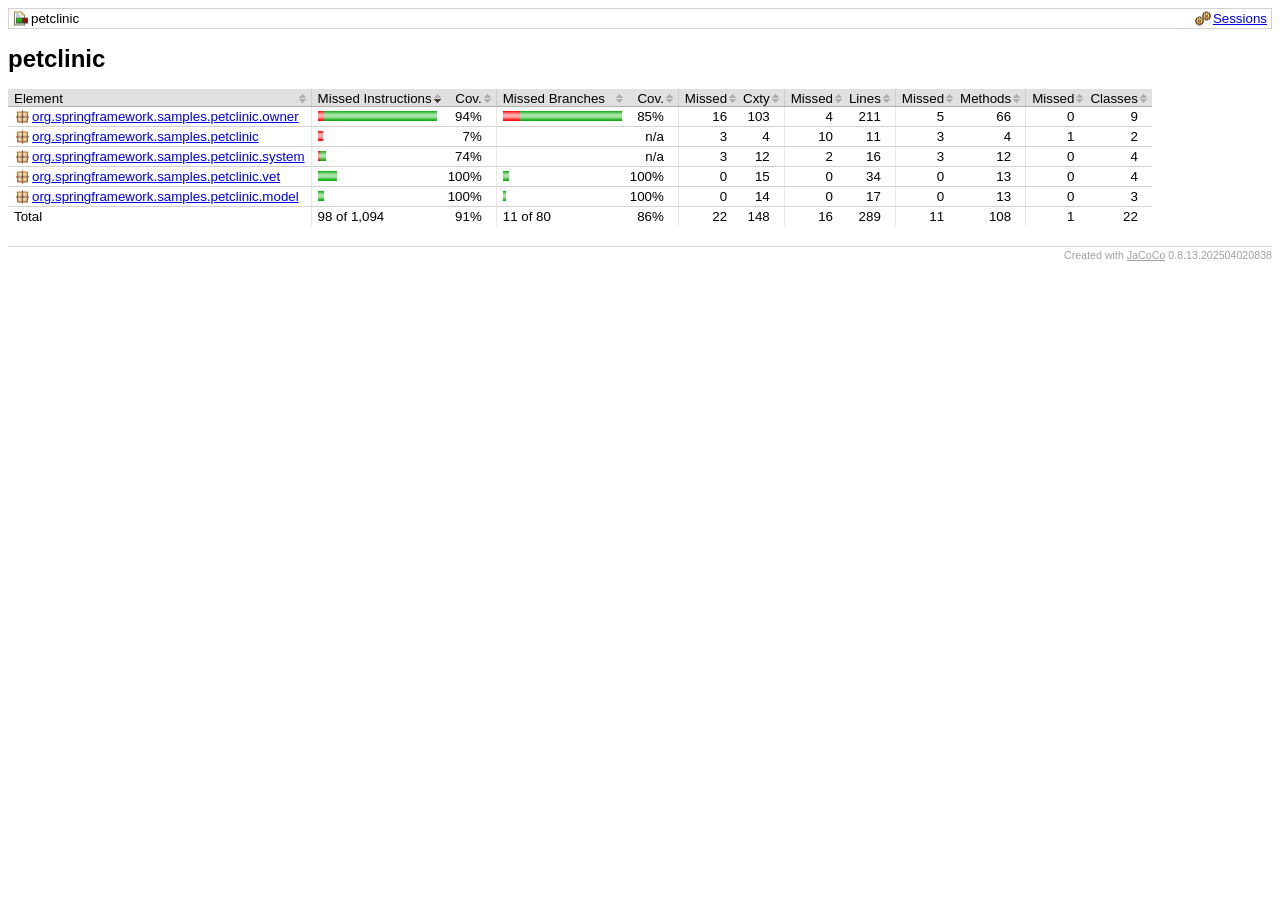
<file: Assignment_05/spring-petclinic/target/site/jacoco/index.html>
<?xml version="1.0" encoding="UTF-8"?><!DOCTYPE html PUBLIC "-//W3C//DTD XHTML 1.0 Strict//EN" "http://www.w3.org/TR/xhtml1/DTD/xhtml1-strict.dtd"><html xmlns="http://www.w3.org/1999/xhtml" lang="en"><head><meta http-equiv="Content-Type" content="text/html;charset=UTF-8"/><link rel="stylesheet" href="jacoco-resources/report.css" type="text/css"/><link rel="shortcut icon" href="jacoco-resources/report.gif" type="image/gif"/><title>petclinic</title><script type="text/javascript" src="jacoco-resources/sort.js"></script></head><body onload="initialSort(['breadcrumb', 'coveragetable'])"><div class="breadcrumb" id="breadcrumb"><span class="info"><a href="jacoco-sessions.html" class="el_session">Sessions</a></span><span class="el_report">petclinic</span></div><h1>petclinic</h1><table class="coverage" cellspacing="0" id="coveragetable"><thead><tr><td class="sortable" id="a" onclick="toggleSort(this)">Element</td><td class="down sortable bar" id="b" onclick="toggleSort(this)">Missed Instructions</td><td class="sortable ctr2" id="c" onclick="toggleSort(this)">Cov.</td><td class="sortable bar" id="d" onclick="toggleSort(this)">Missed Branches</td><td class="sortable ctr2" id="e" onclick="toggleSort(this)">Cov.</td><td class="sortable ctr1" id="f" onclick="toggleSort(this)">Missed</td><td class="sortable ctr2" id="g" onclick="toggleSort(this)">Cxty</td><td class="sortable ctr1" id="h" onclick="toggleSort(this)">Missed</td><td class="sortable ctr2" id="i" onclick="toggleSort(this)">Lines</td><td class="sortable ctr1" id="j" onclick="toggleSort(this)">Missed</td><td class="sortable ctr2" id="k" onclick="toggleSort(this)">Methods</td><td class="sortable ctr1" id="l" onclick="toggleSort(this)">Missed</td><td class="sortable ctr2" id="m" onclick="toggleSort(this)">Classes</td></tr></thead><tfoot><tr><td>Total</td><td class="bar">98 of 1,094</td><td class="ctr2">91%</td><td class="bar">11 of 80</td><td class="ctr2">86%</td><td class="ctr1">22</td><td class="ctr2">148</td><td class="ctr1">16</td><td class="ctr2">289</td><td class="ctr1">11</td><td class="ctr2">108</td><td class="ctr1">1</td><td class="ctr2">22</td></tr></tfoot><tbody><tr><td id="a2"><a href="org.springframework.samples.petclinic.owner/index.html" class="el_package">org.springframework.samples.petclinic.owner</a></td><td class="bar" id="b0"><img src="jacoco-resources/redbar.gif" width="6" height="10" title="44" alt="44"/><img src="jacoco-resources/greenbar.gif" width="113" height="10" title="769" alt="769"/></td><td class="ctr2" id="c2">94%</td><td class="bar" id="d0"><img src="jacoco-resources/redbar.gif" width="17" height="10" title="11" alt="11"/><img src="jacoco-resources/greenbar.gif" width="102" height="10" title="63" alt="63"/></td><td class="ctr2" id="e2">85%</td><td class="ctr1" id="f0">16</td><td class="ctr2" id="g0">103</td><td class="ctr1" id="h1">4</td><td class="ctr2" id="i0">211</td><td class="ctr1" id="j0">5</td><td class="ctr2" id="k0">66</td><td class="ctr1" id="l1">0</td><td class="ctr2" id="m0">9</td></tr><tr><td id="a0"><a href="org.springframework.samples.petclinic/index.html" class="el_package">org.springframework.samples.petclinic</a></td><td class="bar" id="b1"><img src="jacoco-resources/redbar.gif" width="5" height="10" title="39" alt="39"/></td><td class="ctr2" id="c4">7%</td><td class="bar" id="d3"/><td class="ctr2" id="e3">n/a</td><td class="ctr1" id="f1">3</td><td class="ctr2" id="g4">4</td><td class="ctr1" id="h0">10</td><td class="ctr2" id="i4">11</td><td class="ctr1" id="j1">3</td><td class="ctr2" id="k4">4</td><td class="ctr1" id="l0">1</td><td class="ctr2" id="m4">2</td></tr><tr><td id="a3"><a href="org.springframework.samples.petclinic.system/index.html" class="el_package">org.springframework.samples.petclinic.system</a></td><td class="bar" id="b2"><img src="jacoco-resources/redbar.gif" width="2" height="10" title="15" alt="15"/><img src="jacoco-resources/greenbar.gif" width="6" height="10" title="44" alt="44"/></td><td class="ctr2" id="c3">74%</td><td class="bar" id="d4"/><td class="ctr2" id="e4">n/a</td><td class="ctr1" id="f2">3</td><td class="ctr2" id="g3">12</td><td class="ctr1" id="h2">2</td><td class="ctr2" id="i3">16</td><td class="ctr1" id="j2">3</td><td class="ctr2" id="k3">12</td><td class="ctr1" id="l2">0</td><td class="ctr2" id="m1">4</td></tr><tr><td id="a4"><a href="org.springframework.samples.petclinic.vet/index.html" class="el_package">org.springframework.samples.petclinic.vet</a></td><td class="bar" id="b3"><img src="jacoco-resources/greenbar.gif" width="19" height="10" title="133" alt="133"/></td><td class="ctr2" id="c0">100%</td><td class="bar" id="d1"><img src="jacoco-resources/greenbar.gif" width="6" height="10" title="4" alt="4"/></td><td class="ctr2" id="e0">100%</td><td class="ctr1" id="f3">0</td><td class="ctr2" id="g1">15</td><td class="ctr1" id="h3">0</td><td class="ctr2" id="i1">34</td><td class="ctr1" id="j3">0</td><td class="ctr2" id="k1">13</td><td class="ctr1" id="l3">0</td><td class="ctr2" id="m2">4</td></tr><tr><td id="a1"><a href="org.springframework.samples.petclinic.model/index.html" class="el_package">org.springframework.samples.petclinic.model</a></td><td class="bar" id="b4"><img src="jacoco-resources/greenbar.gif" width="6" height="10" title="47" alt="47"/></td><td class="ctr2" id="c1">100%</td><td class="bar" id="d2"><img src="jacoco-resources/greenbar.gif" width="3" height="10" title="2" alt="2"/></td><td class="ctr2" id="e1">100%</td><td class="ctr1" id="f4">0</td><td class="ctr2" id="g2">14</td><td class="ctr1" id="h4">0</td><td class="ctr2" id="i2">17</td><td class="ctr1" id="j4">0</td><td class="ctr2" id="k2">13</td><td class="ctr1" id="l4">0</td><td class="ctr2" id="m3">3</td></tr></tbody></table><div class="footer"><span class="right">Created with <a href="http://www.jacoco.org/jacoco">JaCoCo</a> 0.8.13.202504020838</span></div></body></html>
</file>
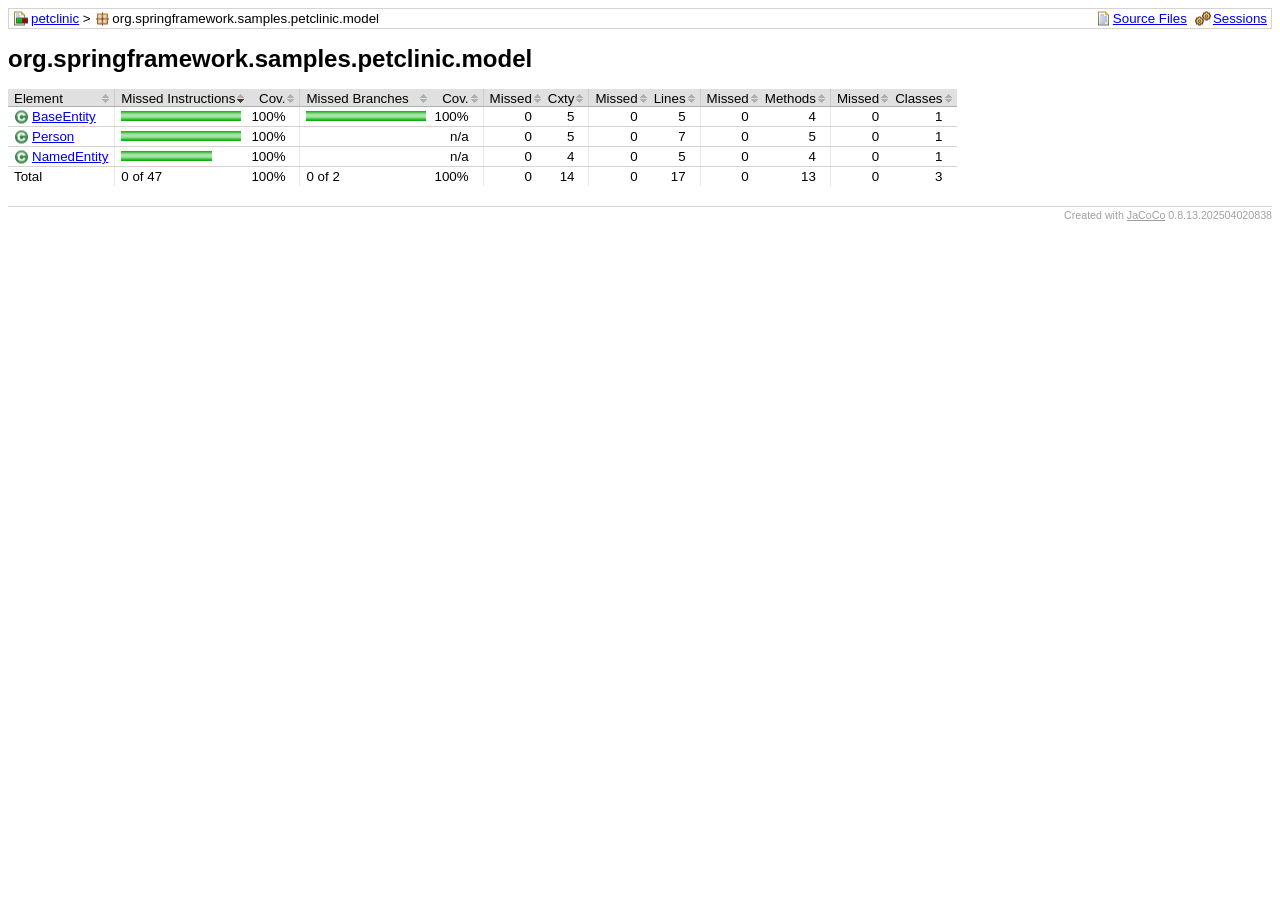
<file: Assignment_05/spring-petclinic/target/site/jacoco/org.springframework.samples.petclinic.model/index.html>
<?xml version="1.0" encoding="UTF-8"?><!DOCTYPE html PUBLIC "-//W3C//DTD XHTML 1.0 Strict//EN" "http://www.w3.org/TR/xhtml1/DTD/xhtml1-strict.dtd"><html xmlns="http://www.w3.org/1999/xhtml" lang="en"><head><meta http-equiv="Content-Type" content="text/html;charset=UTF-8"/><link rel="stylesheet" href="../jacoco-resources/report.css" type="text/css"/><link rel="shortcut icon" href="../jacoco-resources/report.gif" type="image/gif"/><title>org.springframework.samples.petclinic.model</title><script type="text/javascript" src="../jacoco-resources/sort.js"></script></head><body onload="initialSort(['breadcrumb', 'coveragetable'])"><div class="breadcrumb" id="breadcrumb"><span class="info"><a href="index.source.html" class="el_source">Source Files</a><a href="../jacoco-sessions.html" class="el_session">Sessions</a></span><a href="../index.html" class="el_report">petclinic</a> &gt; <span class="el_package">org.springframework.samples.petclinic.model</span></div><h1>org.springframework.samples.petclinic.model</h1><table class="coverage" cellspacing="0" id="coveragetable"><thead><tr><td class="sortable" id="a" onclick="toggleSort(this)">Element</td><td class="down sortable bar" id="b" onclick="toggleSort(this)">Missed Instructions</td><td class="sortable ctr2" id="c" onclick="toggleSort(this)">Cov.</td><td class="sortable bar" id="d" onclick="toggleSort(this)">Missed Branches</td><td class="sortable ctr2" id="e" onclick="toggleSort(this)">Cov.</td><td class="sortable ctr1" id="f" onclick="toggleSort(this)">Missed</td><td class="sortable ctr2" id="g" onclick="toggleSort(this)">Cxty</td><td class="sortable ctr1" id="h" onclick="toggleSort(this)">Missed</td><td class="sortable ctr2" id="i" onclick="toggleSort(this)">Lines</td><td class="sortable ctr1" id="j" onclick="toggleSort(this)">Missed</td><td class="sortable ctr2" id="k" onclick="toggleSort(this)">Methods</td><td class="sortable ctr1" id="l" onclick="toggleSort(this)">Missed</td><td class="sortable ctr2" id="m" onclick="toggleSort(this)">Classes</td></tr></thead><tfoot><tr><td>Total</td><td class="bar">0 of 47</td><td class="ctr2">100%</td><td class="bar">0 of 2</td><td class="ctr2">100%</td><td class="ctr1">0</td><td class="ctr2">14</td><td class="ctr1">0</td><td class="ctr2">17</td><td class="ctr1">0</td><td class="ctr2">13</td><td class="ctr1">0</td><td class="ctr2">3</td></tr></tfoot><tbody><tr><td id="a0"><a href="BaseEntity.html" class="el_class">BaseEntity</a></td><td class="bar" id="b0"><img src="../jacoco-resources/greenbar.gif" width="120" height="10" title="17" alt="17"/></td><td class="ctr2" id="c0">100%</td><td class="bar" id="d0"><img src="../jacoco-resources/greenbar.gif" width="120" height="10" title="2" alt="2"/></td><td class="ctr2" id="e0">100%</td><td class="ctr1" id="f0">0</td><td class="ctr2" id="g0">5</td><td class="ctr1" id="h0">0</td><td class="ctr2" id="i1">5</td><td class="ctr1" id="j0">0</td><td class="ctr2" id="k1">4</td><td class="ctr1" id="l0">0</td><td class="ctr2" id="m0">1</td></tr><tr><td id="a2"><a href="Person.html" class="el_class">Person</a></td><td class="bar" id="b1"><img src="../jacoco-resources/greenbar.gif" width="120" height="10" title="17" alt="17"/></td><td class="ctr2" id="c1">100%</td><td class="bar" id="d1"/><td class="ctr2" id="e1">n/a</td><td class="ctr1" id="f1">0</td><td class="ctr2" id="g1">5</td><td class="ctr1" id="h1">0</td><td class="ctr2" id="i0">7</td><td class="ctr1" id="j1">0</td><td class="ctr2" id="k0">5</td><td class="ctr1" id="l1">0</td><td class="ctr2" id="m1">1</td></tr><tr><td id="a1"><a href="NamedEntity.html" class="el_class">NamedEntity</a></td><td class="bar" id="b2"><img src="../jacoco-resources/greenbar.gif" width="91" height="10" title="13" alt="13"/></td><td class="ctr2" id="c2">100%</td><td class="bar" id="d2"/><td class="ctr2" id="e2">n/a</td><td class="ctr1" id="f2">0</td><td class="ctr2" id="g2">4</td><td class="ctr1" id="h2">0</td><td class="ctr2" id="i2">5</td><td class="ctr1" id="j2">0</td><td class="ctr2" id="k2">4</td><td class="ctr1" id="l2">0</td><td class="ctr2" id="m2">1</td></tr></tbody></table><div class="footer"><span class="right">Created with <a href="http://www.jacoco.org/jacoco">JaCoCo</a> 0.8.13.202504020838</span></div></body></html>
</file>
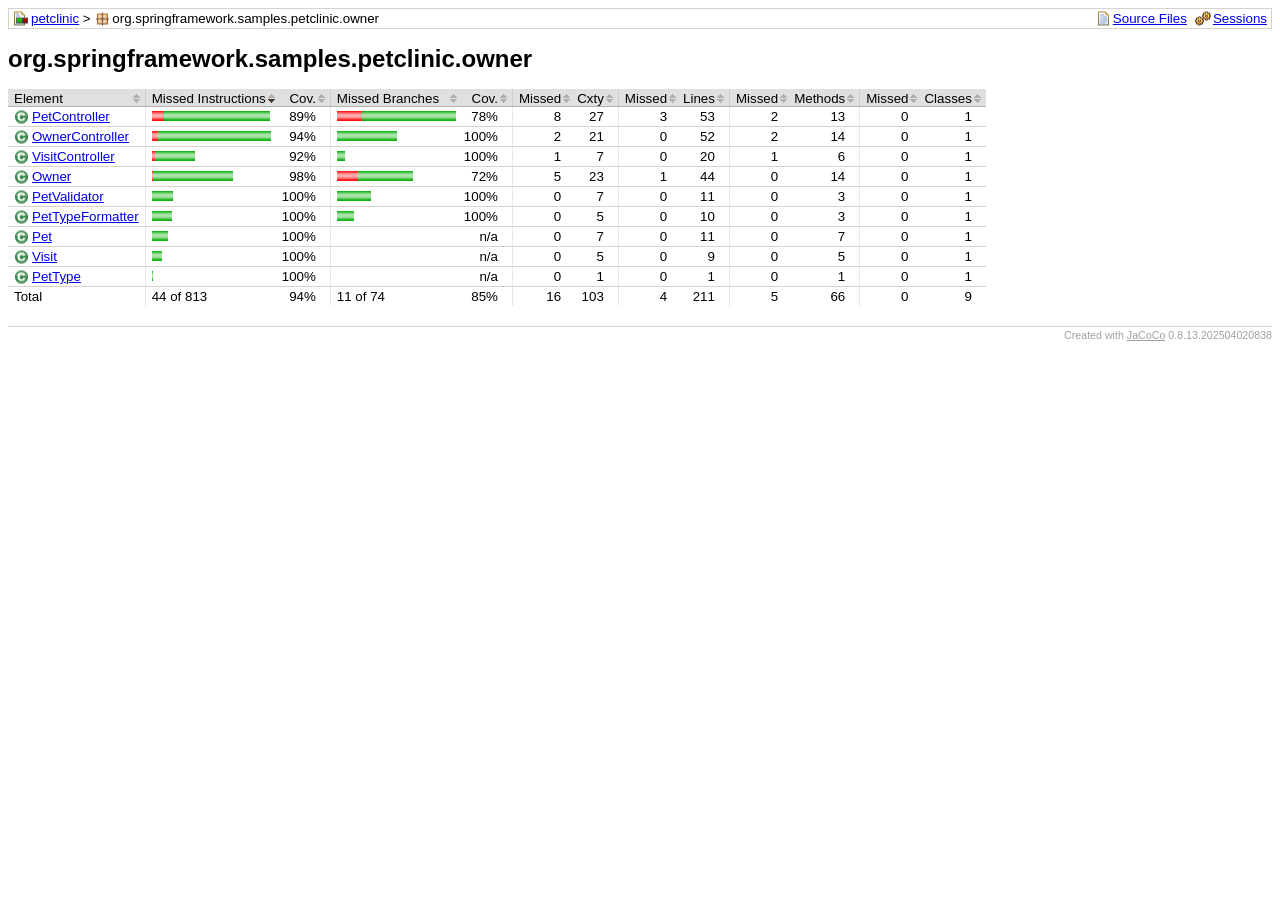
<file: Assignment_05/spring-petclinic/target/site/jacoco/org.springframework.samples.petclinic.owner/index.html>
<?xml version="1.0" encoding="UTF-8"?><!DOCTYPE html PUBLIC "-//W3C//DTD XHTML 1.0 Strict//EN" "http://www.w3.org/TR/xhtml1/DTD/xhtml1-strict.dtd"><html xmlns="http://www.w3.org/1999/xhtml" lang="en"><head><meta http-equiv="Content-Type" content="text/html;charset=UTF-8"/><link rel="stylesheet" href="../jacoco-resources/report.css" type="text/css"/><link rel="shortcut icon" href="../jacoco-resources/report.gif" type="image/gif"/><title>org.springframework.samples.petclinic.owner</title><script type="text/javascript" src="../jacoco-resources/sort.js"></script></head><body onload="initialSort(['breadcrumb', 'coveragetable'])"><div class="breadcrumb" id="breadcrumb"><span class="info"><a href="index.source.html" class="el_source">Source Files</a><a href="../jacoco-sessions.html" class="el_session">Sessions</a></span><a href="../index.html" class="el_report">petclinic</a> &gt; <span class="el_package">org.springframework.samples.petclinic.owner</span></div><h1>org.springframework.samples.petclinic.owner</h1><table class="coverage" cellspacing="0" id="coveragetable"><thead><tr><td class="sortable" id="a" onclick="toggleSort(this)">Element</td><td class="down sortable bar" id="b" onclick="toggleSort(this)">Missed Instructions</td><td class="sortable ctr2" id="c" onclick="toggleSort(this)">Cov.</td><td class="sortable bar" id="d" onclick="toggleSort(this)">Missed Branches</td><td class="sortable ctr2" id="e" onclick="toggleSort(this)">Cov.</td><td class="sortable ctr1" id="f" onclick="toggleSort(this)">Missed</td><td class="sortable ctr2" id="g" onclick="toggleSort(this)">Cxty</td><td class="sortable ctr1" id="h" onclick="toggleSort(this)">Missed</td><td class="sortable ctr2" id="i" onclick="toggleSort(this)">Lines</td><td class="sortable ctr1" id="j" onclick="toggleSort(this)">Missed</td><td class="sortable ctr2" id="k" onclick="toggleSort(this)">Methods</td><td class="sortable ctr1" id="l" onclick="toggleSort(this)">Missed</td><td class="sortable ctr2" id="m" onclick="toggleSort(this)">Classes</td></tr></thead><tfoot><tr><td>Total</td><td class="bar">44 of 813</td><td class="ctr2">94%</td><td class="bar">11 of 74</td><td class="ctr2">85%</td><td class="ctr1">16</td><td class="ctr2">103</td><td class="ctr1">4</td><td class="ctr2">211</td><td class="ctr1">5</td><td class="ctr2">66</td><td class="ctr1">0</td><td class="ctr2">9</td></tr></tfoot><tbody><tr><td id="a3"><a href="PetController.html" class="el_class">PetController</a></td><td class="bar" id="b0"><img src="../jacoco-resources/redbar.gif" width="12" height="10" title="24" alt="24"/><img src="../jacoco-resources/greenbar.gif" width="106" height="10" title="198" alt="198"/></td><td class="ctr2" id="c8">89%</td><td class="bar" id="d0"><img src="../jacoco-resources/redbar.gif" width="25" height="10" title="6" alt="6"/><img src="../jacoco-resources/greenbar.gif" width="94" height="10" title="22" alt="22"/></td><td class="ctr2" id="e4">78%</td><td class="ctr1" id="f0">8</td><td class="ctr2" id="g0">27</td><td class="ctr1" id="h0">3</td><td class="ctr2" id="i0">53</td><td class="ctr1" id="j0">2</td><td class="ctr2" id="k2">13</td><td class="ctr1" id="l0">0</td><td class="ctr2" id="m0">1</td></tr><tr><td id="a1"><a href="OwnerController.html" class="el_class">OwnerController</a></td><td class="bar" id="b1"><img src="../jacoco-resources/redbar.gif" width="6" height="10" title="12" alt="12"/><img src="../jacoco-resources/greenbar.gif" width="113" height="10" title="212" alt="212"/></td><td class="ctr2" id="c6">94%</td><td class="bar" id="d2"><img src="../jacoco-resources/greenbar.gif" width="60" height="10" title="14" alt="14"/></td><td class="ctr2" id="e0">100%</td><td class="ctr1" id="f2">2</td><td class="ctr2" id="g2">21</td><td class="ctr1" id="h2">0</td><td class="ctr2" id="i1">52</td><td class="ctr1" id="j1">2</td><td class="ctr2" id="k0">14</td><td class="ctr1" id="l1">0</td><td class="ctr2" id="m1">1</td></tr><tr><td id="a8"><a href="VisitController.html" class="el_class">VisitController</a></td><td class="bar" id="b2"><img src="../jacoco-resources/redbar.gif" width="3" height="10" title="6" alt="6"/><img src="../jacoco-resources/greenbar.gif" width="40" height="10" title="75" alt="75"/></td><td class="ctr2" id="c7">92%</td><td class="bar" id="d5"><img src="../jacoco-resources/greenbar.gif" width="8" height="10" title="2" alt="2"/></td><td class="ctr2" id="e1">100%</td><td class="ctr1" id="f3">1</td><td class="ctr2" id="g3">7</td><td class="ctr1" id="h3">0</td><td class="ctr2" id="i3">20</td><td class="ctr1" id="j2">1</td><td class="ctr2" id="k4">6</td><td class="ctr1" id="l2">0</td><td class="ctr2" id="m2">1</td></tr><tr><td id="a0"><a href="Owner.html" class="el_class">Owner</a></td><td class="bar" id="b3"><img src="../jacoco-resources/redbar.gif" width="1" height="10" title="2" alt="2"/><img src="../jacoco-resources/greenbar.gif" width="80" height="10" title="151" alt="151"/></td><td class="ctr2" id="c5">98%</td><td class="bar" id="d1"><img src="../jacoco-resources/redbar.gif" width="21" height="10" title="5" alt="5"/><img src="../jacoco-resources/greenbar.gif" width="55" height="10" title="13" alt="13"/></td><td class="ctr2" id="e5">72%</td><td class="ctr1" id="f1">5</td><td class="ctr2" id="g1">23</td><td class="ctr1" id="h1">1</td><td class="ctr2" id="i2">44</td><td class="ctr1" id="j3">0</td><td class="ctr2" id="k1">14</td><td class="ctr1" id="l3">0</td><td class="ctr2" id="m3">1</td></tr><tr><td id="a6"><a href="PetValidator.html" class="el_class">PetValidator</a></td><td class="bar" id="b4"><img src="../jacoco-resources/greenbar.gif" width="21" height="10" title="41" alt="41"/></td><td class="ctr2" id="c0">100%</td><td class="bar" id="d3"><img src="../jacoco-resources/greenbar.gif" width="34" height="10" title="8" alt="8"/></td><td class="ctr2" id="e2">100%</td><td class="ctr1" id="f4">0</td><td class="ctr2" id="g4">7</td><td class="ctr1" id="h4">0</td><td class="ctr2" id="i4">11</td><td class="ctr1" id="j4">0</td><td class="ctr2" id="k6">3</td><td class="ctr1" id="l4">0</td><td class="ctr2" id="m4">1</td></tr><tr><td id="a5"><a href="PetTypeFormatter.html" class="el_class">PetTypeFormatter</a></td><td class="bar" id="b5"><img src="../jacoco-resources/greenbar.gif" width="20" height="10" title="38" alt="38"/></td><td class="ctr2" id="c1">100%</td><td class="bar" id="d4"><img src="../jacoco-resources/greenbar.gif" width="17" height="10" title="4" alt="4"/></td><td class="ctr2" id="e3">100%</td><td class="ctr1" id="f5">0</td><td class="ctr2" id="g6">5</td><td class="ctr1" id="h5">0</td><td class="ctr2" id="i6">10</td><td class="ctr1" id="j5">0</td><td class="ctr2" id="k7">3</td><td class="ctr1" id="l5">0</td><td class="ctr2" id="m5">1</td></tr><tr><td id="a2"><a href="Pet.html" class="el_class">Pet</a></td><td class="bar" id="b6"><img src="../jacoco-resources/greenbar.gif" width="16" height="10" title="31" alt="31"/></td><td class="ctr2" id="c2">100%</td><td class="bar" id="d6"/><td class="ctr2" id="e6">n/a</td><td class="ctr1" id="f6">0</td><td class="ctr2" id="g5">7</td><td class="ctr1" id="h6">0</td><td class="ctr2" id="i5">11</td><td class="ctr1" id="j6">0</td><td class="ctr2" id="k3">7</td><td class="ctr1" id="l6">0</td><td class="ctr2" id="m6">1</td></tr><tr><td id="a7"><a href="Visit.html" class="el_class">Visit</a></td><td class="bar" id="b7"><img src="../jacoco-resources/greenbar.gif" width="10" height="10" title="20" alt="20"/></td><td class="ctr2" id="c3">100%</td><td class="bar" id="d7"/><td class="ctr2" id="e7">n/a</td><td class="ctr1" id="f7">0</td><td class="ctr2" id="g7">5</td><td class="ctr1" id="h7">0</td><td class="ctr2" id="i7">9</td><td class="ctr1" id="j7">0</td><td class="ctr2" id="k5">5</td><td class="ctr1" id="l7">0</td><td class="ctr2" id="m7">1</td></tr><tr><td id="a4"><a href="PetType.html" class="el_class">PetType</a></td><td class="bar" id="b8"><img src="../jacoco-resources/greenbar.gif" width="1" height="10" title="3" alt="3"/></td><td class="ctr2" id="c4">100%</td><td class="bar" id="d8"/><td class="ctr2" id="e8">n/a</td><td class="ctr1" id="f8">0</td><td class="ctr2" id="g8">1</td><td class="ctr1" id="h8">0</td><td class="ctr2" id="i8">1</td><td class="ctr1" id="j8">0</td><td class="ctr2" id="k8">1</td><td class="ctr1" id="l8">0</td><td class="ctr2" id="m8">1</td></tr></tbody></table><div class="footer"><span class="right">Created with <a href="http://www.jacoco.org/jacoco">JaCoCo</a> 0.8.13.202504020838</span></div></body></html>
</file>
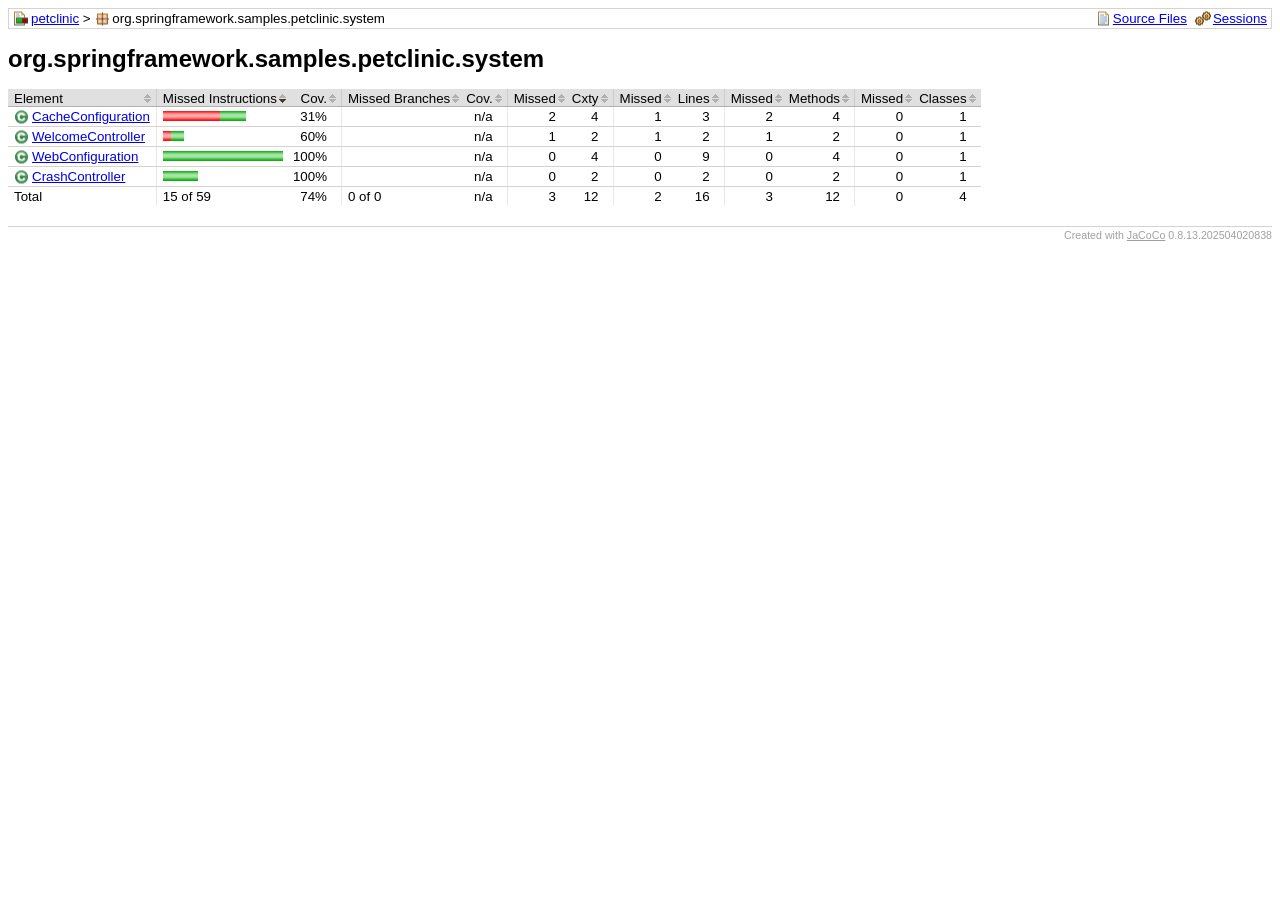
<file: Assignment_05/spring-petclinic/target/site/jacoco/org.springframework.samples.petclinic.system/index.html>
<?xml version="1.0" encoding="UTF-8"?><!DOCTYPE html PUBLIC "-//W3C//DTD XHTML 1.0 Strict//EN" "http://www.w3.org/TR/xhtml1/DTD/xhtml1-strict.dtd"><html xmlns="http://www.w3.org/1999/xhtml" lang="en"><head><meta http-equiv="Content-Type" content="text/html;charset=UTF-8"/><link rel="stylesheet" href="../jacoco-resources/report.css" type="text/css"/><link rel="shortcut icon" href="../jacoco-resources/report.gif" type="image/gif"/><title>org.springframework.samples.petclinic.system</title><script type="text/javascript" src="../jacoco-resources/sort.js"></script></head><body onload="initialSort(['breadcrumb', 'coveragetable'])"><div class="breadcrumb" id="breadcrumb"><span class="info"><a href="index.source.html" class="el_source">Source Files</a><a href="../jacoco-sessions.html" class="el_session">Sessions</a></span><a href="../index.html" class="el_report">petclinic</a> &gt; <span class="el_package">org.springframework.samples.petclinic.system</span></div><h1>org.springframework.samples.petclinic.system</h1><table class="coverage" cellspacing="0" id="coveragetable"><thead><tr><td class="sortable" id="a" onclick="toggleSort(this)">Element</td><td class="down sortable bar" id="b" onclick="toggleSort(this)">Missed Instructions</td><td class="sortable ctr2" id="c" onclick="toggleSort(this)">Cov.</td><td class="sortable bar" id="d" onclick="toggleSort(this)">Missed Branches</td><td class="sortable ctr2" id="e" onclick="toggleSort(this)">Cov.</td><td class="sortable ctr1" id="f" onclick="toggleSort(this)">Missed</td><td class="sortable ctr2" id="g" onclick="toggleSort(this)">Cxty</td><td class="sortable ctr1" id="h" onclick="toggleSort(this)">Missed</td><td class="sortable ctr2" id="i" onclick="toggleSort(this)">Lines</td><td class="sortable ctr1" id="j" onclick="toggleSort(this)">Missed</td><td class="sortable ctr2" id="k" onclick="toggleSort(this)">Methods</td><td class="sortable ctr1" id="l" onclick="toggleSort(this)">Missed</td><td class="sortable ctr2" id="m" onclick="toggleSort(this)">Classes</td></tr></thead><tfoot><tr><td>Total</td><td class="bar">15 of 59</td><td class="ctr2">74%</td><td class="bar">0 of 0</td><td class="ctr2">n/a</td><td class="ctr1">3</td><td class="ctr2">12</td><td class="ctr1">2</td><td class="ctr2">16</td><td class="ctr1">3</td><td class="ctr2">12</td><td class="ctr1">0</td><td class="ctr2">4</td></tr></tfoot><tbody><tr><td id="a0"><a href="CacheConfiguration.html" class="el_class">CacheConfiguration</a></td><td class="bar" id="b0"><img src="../jacoco-resources/redbar.gif" width="57" height="10" title="13" alt="13"/><img src="../jacoco-resources/greenbar.gif" width="26" height="10" title="6" alt="6"/></td><td class="ctr2" id="c3">31%</td><td class="bar" id="d0"/><td class="ctr2" id="e0">n/a</td><td class="ctr1" id="f0">2</td><td class="ctr2" id="g0">4</td><td class="ctr1" id="h0">1</td><td class="ctr2" id="i1">3</td><td class="ctr1" id="j0">2</td><td class="ctr2" id="k0">4</td><td class="ctr1" id="l0">0</td><td class="ctr2" id="m0">1</td></tr><tr><td id="a3"><a href="WelcomeController.html" class="el_class">WelcomeController</a></td><td class="bar" id="b1"><img src="../jacoco-resources/redbar.gif" width="8" height="10" title="2" alt="2"/><img src="../jacoco-resources/greenbar.gif" width="13" height="10" title="3" alt="3"/></td><td class="ctr2" id="c2">60%</td><td class="bar" id="d1"/><td class="ctr2" id="e1">n/a</td><td class="ctr1" id="f1">1</td><td class="ctr2" id="g2">2</td><td class="ctr1" id="h1">1</td><td class="ctr2" id="i2">2</td><td class="ctr1" id="j1">1</td><td class="ctr2" id="k2">2</td><td class="ctr1" id="l1">0</td><td class="ctr2" id="m1">1</td></tr><tr><td id="a2"><a href="WebConfiguration.html" class="el_class">WebConfiguration</a></td><td class="bar" id="b2"><img src="../jacoco-resources/greenbar.gif" width="120" height="10" title="27" alt="27"/></td><td class="ctr2" id="c0">100%</td><td class="bar" id="d2"/><td class="ctr2" id="e2">n/a</td><td class="ctr1" id="f2">0</td><td class="ctr2" id="g1">4</td><td class="ctr1" id="h2">0</td><td class="ctr2" id="i0">9</td><td class="ctr1" id="j2">0</td><td class="ctr2" id="k1">4</td><td class="ctr1" id="l2">0</td><td class="ctr2" id="m2">1</td></tr><tr><td id="a1"><a href="CrashController.html" class="el_class">CrashController</a></td><td class="bar" id="b3"><img src="../jacoco-resources/greenbar.gif" width="35" height="10" title="8" alt="8"/></td><td class="ctr2" id="c1">100%</td><td class="bar" id="d3"/><td class="ctr2" id="e3">n/a</td><td class="ctr1" id="f3">0</td><td class="ctr2" id="g3">2</td><td class="ctr1" id="h3">0</td><td class="ctr2" id="i3">2</td><td class="ctr1" id="j3">0</td><td class="ctr2" id="k3">2</td><td class="ctr1" id="l3">0</td><td class="ctr2" id="m3">1</td></tr></tbody></table><div class="footer"><span class="right">Created with <a href="http://www.jacoco.org/jacoco">JaCoCo</a> 0.8.13.202504020838</span></div></body></html>
</file>
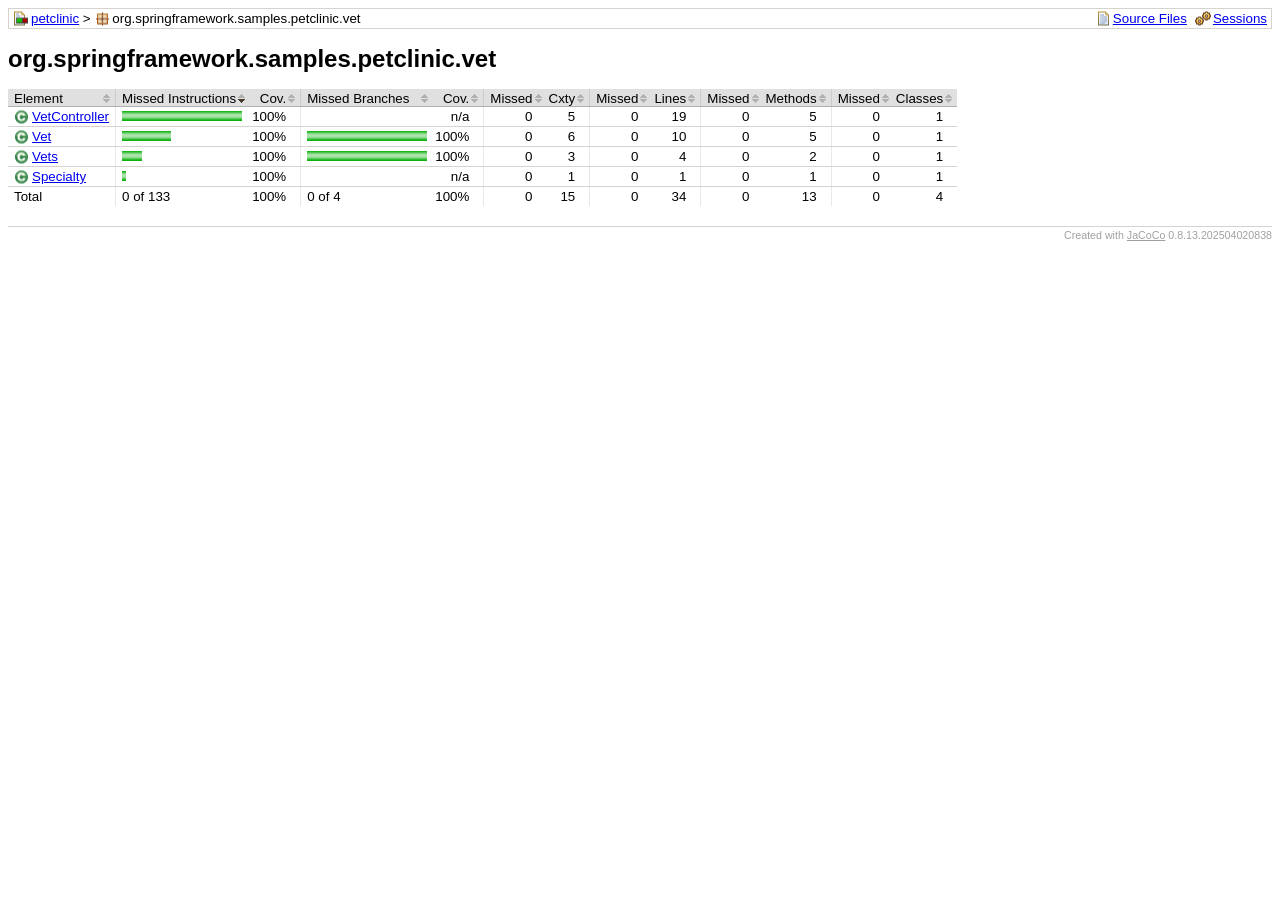
<file: Assignment_05/spring-petclinic/target/site/jacoco/org.springframework.samples.petclinic.vet/index.html>
<?xml version="1.0" encoding="UTF-8"?><!DOCTYPE html PUBLIC "-//W3C//DTD XHTML 1.0 Strict//EN" "http://www.w3.org/TR/xhtml1/DTD/xhtml1-strict.dtd"><html xmlns="http://www.w3.org/1999/xhtml" lang="en"><head><meta http-equiv="Content-Type" content="text/html;charset=UTF-8"/><link rel="stylesheet" href="../jacoco-resources/report.css" type="text/css"/><link rel="shortcut icon" href="../jacoco-resources/report.gif" type="image/gif"/><title>org.springframework.samples.petclinic.vet</title><script type="text/javascript" src="../jacoco-resources/sort.js"></script></head><body onload="initialSort(['breadcrumb', 'coveragetable'])"><div class="breadcrumb" id="breadcrumb"><span class="info"><a href="index.source.html" class="el_source">Source Files</a><a href="../jacoco-sessions.html" class="el_session">Sessions</a></span><a href="../index.html" class="el_report">petclinic</a> &gt; <span class="el_package">org.springframework.samples.petclinic.vet</span></div><h1>org.springframework.samples.petclinic.vet</h1><table class="coverage" cellspacing="0" id="coveragetable"><thead><tr><td class="sortable" id="a" onclick="toggleSort(this)">Element</td><td class="down sortable bar" id="b" onclick="toggleSort(this)">Missed Instructions</td><td class="sortable ctr2" id="c" onclick="toggleSort(this)">Cov.</td><td class="sortable bar" id="d" onclick="toggleSort(this)">Missed Branches</td><td class="sortable ctr2" id="e" onclick="toggleSort(this)">Cov.</td><td class="sortable ctr1" id="f" onclick="toggleSort(this)">Missed</td><td class="sortable ctr2" id="g" onclick="toggleSort(this)">Cxty</td><td class="sortable ctr1" id="h" onclick="toggleSort(this)">Missed</td><td class="sortable ctr2" id="i" onclick="toggleSort(this)">Lines</td><td class="sortable ctr1" id="j" onclick="toggleSort(this)">Missed</td><td class="sortable ctr2" id="k" onclick="toggleSort(this)">Methods</td><td class="sortable ctr1" id="l" onclick="toggleSort(this)">Missed</td><td class="sortable ctr2" id="m" onclick="toggleSort(this)">Classes</td></tr></thead><tfoot><tr><td>Total</td><td class="bar">0 of 133</td><td class="ctr2">100%</td><td class="bar">0 of 4</td><td class="ctr2">100%</td><td class="ctr1">0</td><td class="ctr2">15</td><td class="ctr1">0</td><td class="ctr2">34</td><td class="ctr1">0</td><td class="ctr2">13</td><td class="ctr1">0</td><td class="ctr2">4</td></tr></tfoot><tbody><tr><td id="a2"><a href="VetController.html" class="el_class">VetController</a></td><td class="bar" id="b0"><img src="../jacoco-resources/greenbar.gif" width="120" height="10" title="82" alt="82"/></td><td class="ctr2" id="c0">100%</td><td class="bar" id="d2"/><td class="ctr2" id="e2">n/a</td><td class="ctr1" id="f0">0</td><td class="ctr2" id="g1">5</td><td class="ctr1" id="h0">0</td><td class="ctr2" id="i0">19</td><td class="ctr1" id="j0">0</td><td class="ctr2" id="k0">5</td><td class="ctr1" id="l0">0</td><td class="ctr2" id="m0">1</td></tr><tr><td id="a1"><a href="Vet.html" class="el_class">Vet</a></td><td class="bar" id="b1"><img src="../jacoco-resources/greenbar.gif" width="49" height="10" title="34" alt="34"/></td><td class="ctr2" id="c1">100%</td><td class="bar" id="d0"><img src="../jacoco-resources/greenbar.gif" width="120" height="10" title="2" alt="2"/></td><td class="ctr2" id="e0">100%</td><td class="ctr1" id="f1">0</td><td class="ctr2" id="g0">6</td><td class="ctr1" id="h1">0</td><td class="ctr2" id="i1">10</td><td class="ctr1" id="j1">0</td><td class="ctr2" id="k1">5</td><td class="ctr1" id="l1">0</td><td class="ctr2" id="m1">1</td></tr><tr><td id="a3"><a href="Vets.html" class="el_class">Vets</a></td><td class="bar" id="b2"><img src="../jacoco-resources/greenbar.gif" width="20" height="10" title="14" alt="14"/></td><td class="ctr2" id="c2">100%</td><td class="bar" id="d1"><img src="../jacoco-resources/greenbar.gif" width="120" height="10" title="2" alt="2"/></td><td class="ctr2" id="e1">100%</td><td class="ctr1" id="f2">0</td><td class="ctr2" id="g2">3</td><td class="ctr1" id="h2">0</td><td class="ctr2" id="i2">4</td><td class="ctr1" id="j2">0</td><td class="ctr2" id="k2">2</td><td class="ctr1" id="l2">0</td><td class="ctr2" id="m2">1</td></tr><tr><td id="a0"><a href="Specialty.html" class="el_class">Specialty</a></td><td class="bar" id="b3"><img src="../jacoco-resources/greenbar.gif" width="4" height="10" title="3" alt="3"/></td><td class="ctr2" id="c3">100%</td><td class="bar" id="d3"/><td class="ctr2" id="e3">n/a</td><td class="ctr1" id="f3">0</td><td class="ctr2" id="g3">1</td><td class="ctr1" id="h3">0</td><td class="ctr2" id="i3">1</td><td class="ctr1" id="j3">0</td><td class="ctr2" id="k3">1</td><td class="ctr1" id="l3">0</td><td class="ctr2" id="m3">1</td></tr></tbody></table><div class="footer"><span class="right">Created with <a href="http://www.jacoco.org/jacoco">JaCoCo</a> 0.8.13.202504020838</span></div></body></html>
</file>
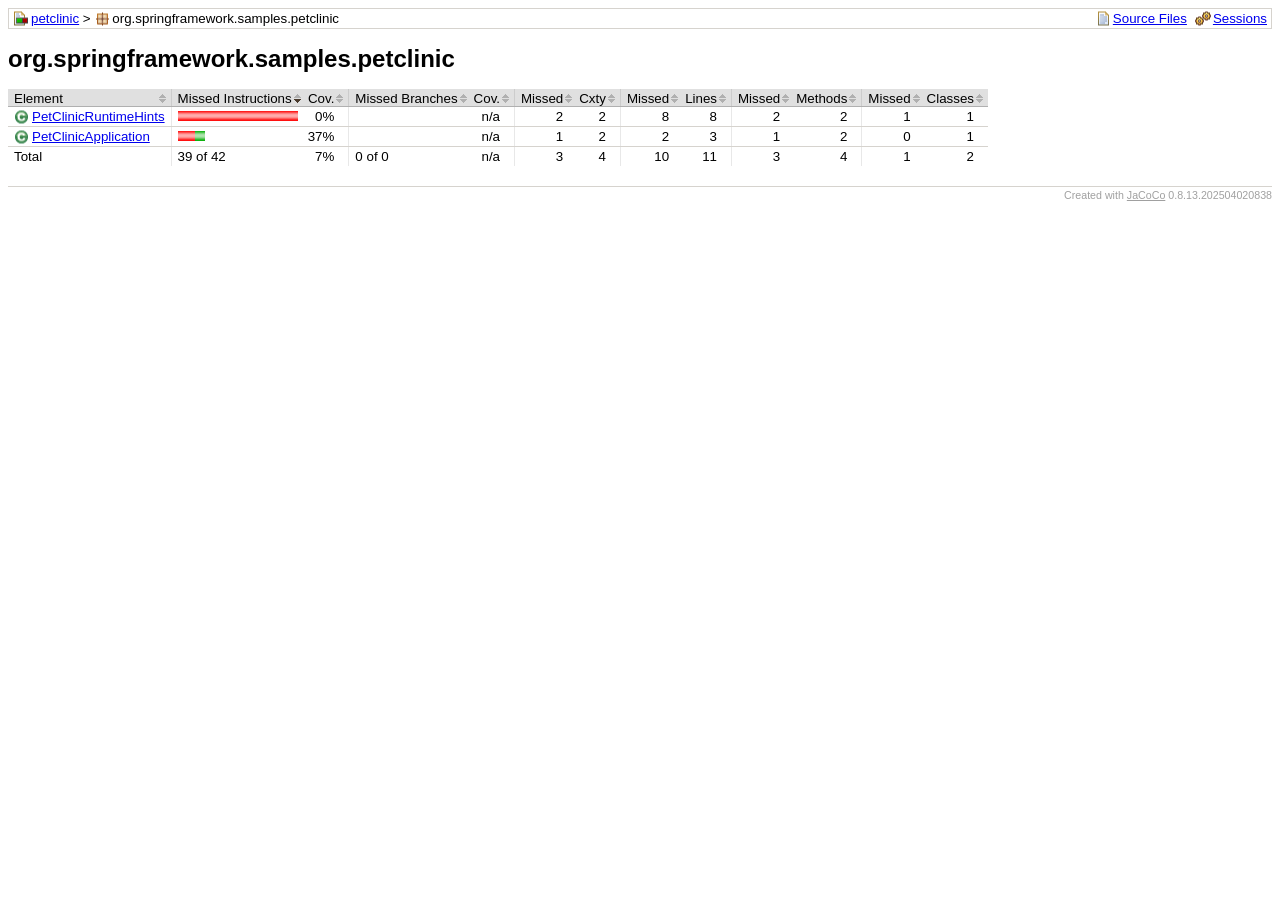
<file: Assignment_05/spring-petclinic/target/site/jacoco/org.springframework.samples.petclinic/index.html>
<?xml version="1.0" encoding="UTF-8"?><!DOCTYPE html PUBLIC "-//W3C//DTD XHTML 1.0 Strict//EN" "http://www.w3.org/TR/xhtml1/DTD/xhtml1-strict.dtd"><html xmlns="http://www.w3.org/1999/xhtml" lang="en"><head><meta http-equiv="Content-Type" content="text/html;charset=UTF-8"/><link rel="stylesheet" href="../jacoco-resources/report.css" type="text/css"/><link rel="shortcut icon" href="../jacoco-resources/report.gif" type="image/gif"/><title>org.springframework.samples.petclinic</title><script type="text/javascript" src="../jacoco-resources/sort.js"></script></head><body onload="initialSort(['breadcrumb', 'coveragetable'])"><div class="breadcrumb" id="breadcrumb"><span class="info"><a href="index.source.html" class="el_source">Source Files</a><a href="../jacoco-sessions.html" class="el_session">Sessions</a></span><a href="../index.html" class="el_report">petclinic</a> &gt; <span class="el_package">org.springframework.samples.petclinic</span></div><h1>org.springframework.samples.petclinic</h1><table class="coverage" cellspacing="0" id="coveragetable"><thead><tr><td class="sortable" id="a" onclick="toggleSort(this)">Element</td><td class="down sortable bar" id="b" onclick="toggleSort(this)">Missed Instructions</td><td class="sortable ctr2" id="c" onclick="toggleSort(this)">Cov.</td><td class="sortable bar" id="d" onclick="toggleSort(this)">Missed Branches</td><td class="sortable ctr2" id="e" onclick="toggleSort(this)">Cov.</td><td class="sortable ctr1" id="f" onclick="toggleSort(this)">Missed</td><td class="sortable ctr2" id="g" onclick="toggleSort(this)">Cxty</td><td class="sortable ctr1" id="h" onclick="toggleSort(this)">Missed</td><td class="sortable ctr2" id="i" onclick="toggleSort(this)">Lines</td><td class="sortable ctr1" id="j" onclick="toggleSort(this)">Missed</td><td class="sortable ctr2" id="k" onclick="toggleSort(this)">Methods</td><td class="sortable ctr1" id="l" onclick="toggleSort(this)">Missed</td><td class="sortable ctr2" id="m" onclick="toggleSort(this)">Classes</td></tr></thead><tfoot><tr><td>Total</td><td class="bar">39 of 42</td><td class="ctr2">7%</td><td class="bar">0 of 0</td><td class="ctr2">n/a</td><td class="ctr1">3</td><td class="ctr2">4</td><td class="ctr1">10</td><td class="ctr2">11</td><td class="ctr1">3</td><td class="ctr2">4</td><td class="ctr1">1</td><td class="ctr2">2</td></tr></tfoot><tbody><tr><td id="a1"><a href="PetClinicRuntimeHints.html" class="el_class">PetClinicRuntimeHints</a></td><td class="bar" id="b0"><img src="../jacoco-resources/redbar.gif" width="120" height="10" title="34" alt="34"/></td><td class="ctr2" id="c1">0%</td><td class="bar" id="d0"/><td class="ctr2" id="e0">n/a</td><td class="ctr1" id="f0">2</td><td class="ctr2" id="g0">2</td><td class="ctr1" id="h0">8</td><td class="ctr2" id="i0">8</td><td class="ctr1" id="j0">2</td><td class="ctr2" id="k0">2</td><td class="ctr1" id="l0">1</td><td class="ctr2" id="m0">1</td></tr><tr><td id="a0"><a href="PetClinicApplication.html" class="el_class">PetClinicApplication</a></td><td class="bar" id="b1"><img src="../jacoco-resources/redbar.gif" width="17" height="10" title="5" alt="5"/><img src="../jacoco-resources/greenbar.gif" width="10" height="10" title="3" alt="3"/></td><td class="ctr2" id="c0">37%</td><td class="bar" id="d1"/><td class="ctr2" id="e1">n/a</td><td class="ctr1" id="f1">1</td><td class="ctr2" id="g1">2</td><td class="ctr1" id="h1">2</td><td class="ctr2" id="i1">3</td><td class="ctr1" id="j1">1</td><td class="ctr2" id="k1">2</td><td class="ctr1" id="l1">0</td><td class="ctr2" id="m1">1</td></tr></tbody></table><div class="footer"><span class="right">Created with <a href="http://www.jacoco.org/jacoco">JaCoCo</a> 0.8.13.202504020838</span></div></body></html>
</file>
<file: Assignment_05/spring-petclinic/target/site/jacoco/jacoco-resources/report.css>
body, td {
  font-family:sans-serif;
  font-size:10pt;
}

h1 {
  font-weight:bold;
  font-size:18pt;
}

.breadcrumb {
  border:#d6d3ce 1px solid;
  padding:2px 4px 2px 4px;
}

.breadcrumb .info {
  float:right;
}

.breadcrumb .info a {
  margin-left:8px;
}

.el_report {
  padding-left:18px;
  background-image:url(report.gif);
  background-position:left center;
  background-repeat:no-repeat;
}

.el_group {
  padding-left:18px;
  background-image:url(group.gif);
  background-position:left center;
  background-repeat:no-repeat;
}

.el_bundle {
  padding-left:18px;
  background-image:url(bundle.gif);
  background-position:left center;
  background-repeat:no-repeat;
}

.el_package {
  padding-left:18px;
  background-image:url(package.gif);
  background-position:left center;
  background-repeat:no-repeat;
}

.el_class {
  padding-left:18px;
  background-image:url(class.gif);
  background-position:left center;
  background-repeat:no-repeat;
}

.el_source {
  padding-left:18px;
  background-image:url(source.gif);
  background-position:left center;
  background-repeat:no-repeat;
}

.el_method {
  padding-left:18px;
  background-image:url(method.gif);
  background-position:left center;
  background-repeat:no-repeat;
}

.el_session {
  padding-left:18px;
  background-image:url(session.gif);
  background-position:left center;
  background-repeat:no-repeat;
}

pre.source {
  border:#d6d3ce 1px solid;
  font-family:monospace;
}

pre.source ol {
  margin-bottom: 0px;
  margin-top: 0px;
}

pre.source li {
  border-left: 1px solid #D6D3CE;
  color: #A0A0A0;
  padding-left: 0px;
}

pre.source span.fc {
  background-color:#ccffcc;
}

pre.source span.nc {
  background-color:#ffaaaa;
}

pre.source span.pc {
  background-color:#ffffcc;
}

pre.source span.bfc {
  background-image: url(branchfc.gif);
  background-repeat: no-repeat;
  background-position: 2px center;
}

pre.source span.bfc:hover {
  background-color:#80ff80;
}

pre.source span.bnc {
  background-image: url(branchnc.gif);
  background-repeat: no-repeat;
  background-position: 2px center;
}

pre.source span.bnc:hover {
  background-color:#ff8080;
}

pre.source span.bpc {
  background-image: url(branchpc.gif);
  background-repeat: no-repeat;
  background-position: 2px center;
}

pre.source span.bpc:hover {
  background-color:#ffff80;
}

table.coverage {
  empty-cells:show;
  border-collapse:collapse;
}

table.coverage thead {
  background-color:#e0e0e0;
}

table.coverage thead td {
  white-space:nowrap;
  padding:2px 14px 0px 6px;
  border-bottom:#b0b0b0 1px solid;
}

table.coverage thead td.bar {
  border-left:#cccccc 1px solid;
}

table.coverage thead td.ctr1 {
  text-align:right;
  border-left:#cccccc 1px solid;
}

table.coverage thead td.ctr2 {
  text-align:right;
  padding-left:2px;
}

table.coverage thead td.sortable {
  cursor:pointer;
  background-image:url(sort.gif);
  background-position:right center;
  background-repeat:no-repeat;
}

table.coverage thead td.up {
  background-image:url(up.gif);
}

table.coverage thead td.down {
  background-image:url(down.gif);
}

table.coverage tbody td {
  white-space:nowrap;
  padding:2px 6px 2px 6px;
  border-bottom:#d6d3ce 1px solid;
}

table.coverage tbody tr:hover {
  background: #f0f0d0 !important;
}

table.coverage tbody td.bar {
  border-left:#e8e8e8 1px solid;
}

table.coverage tbody td.ctr1 {
  text-align:right;
  padding-right:14px;
  border-left:#e8e8e8 1px solid;
}

table.coverage tbody td.ctr2 {
  text-align:right;
  padding-right:14px;
  padding-left:2px;
}

table.coverage tfoot td {
  white-space:nowrap;
  padding:2px 6px 2px 6px;
}

table.coverage tfoot td.bar {
  border-left:#e8e8e8 1px solid;
}

table.coverage tfoot td.ctr1 {
  text-align:right;
  padding-right:14px;
  border-left:#e8e8e8 1px solid;
}

table.coverage tfoot td.ctr2 {
  text-align:right;
  padding-right:14px;
  padding-left:2px;
}

.footer {
  margin-top:20px;
  border-top:#d6d3ce 1px solid;
  padding-top:2px;
  font-size:8pt;
  color:#a0a0a0;
}

.footer a {
  color:#a0a0a0;
}

.right {
  float:right;
}
</file>
